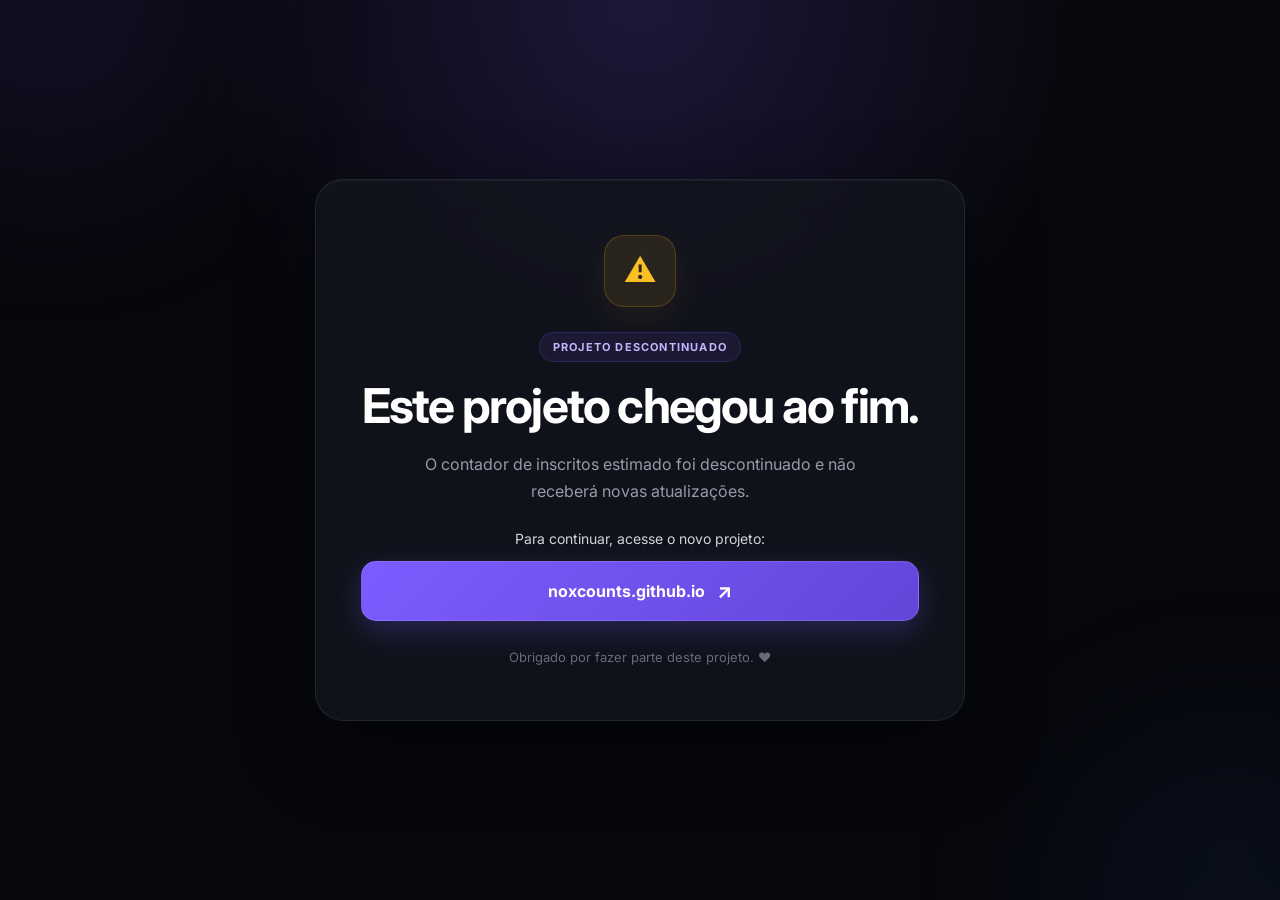
<file: index.html>
<!DOCTYPE html>
<html lang="pt-BR">
<head>
    <meta charset="UTF-8">
    <meta name="viewport" content="width=device-width, initial-scale=1.0">

    <title>Contador de Inscritos Estimado Descontinuado...</title>
	
<!-- Favicon SVG para Navegadores Modernos Desktop E Dispositivos Móveis -->
	<link rel="icon" type="image/svg+xml" sizes="any" href="https://bryan-ferreiraaa.github.io/contador-de-inscritos-estimado/favicon.svg?v=1">
	
    <link rel="stylesheet" href="style.css">
</head>
<body>

    <main class="container">

        <div class="card">

            <div class="icon">
                ⚠
            </div>

            <span class="badge">PROJETO DESCONTINUADO</span>

            <h1>Este projeto chegou ao fim.</h1>

            <p class="description">
                O contador de inscritos estimado foi descontinuado e não receberá
                novas atualizações.
            </p>

            <p class="redirect">
                Para continuar, acesse o novo projeto:
            </p>

            <a
                href="https://noxcounts.github.io/"
                class="highlight-link"
                target="_blank"
                rel="noopener noreferrer"
            >
                <span>noxcounts.github.io</span>
                <span class="arrow">↗</span>
            </a>

            <p class="footer-text">
                Obrigado por fazer parte deste projeto. ❤️
            </p>

        </div>

    </main>

    <script src="script.js"></script>
</body>
</html>
</file>
<file: style.css>
@import url('https://fonts.googleapis.com/css2?family=Inter:wght@400;500;600;700;800&display=swap');

* {
    margin: 0;
    padding: 0;
    box-sizing: border-box;
}

:root {
    --background: #07080d;
    --card: rgba(18, 20, 30, 0.85);
    --text: #ffffff;
    --muted: #969baa;
    --accent: #7c5cff;
    --accent-light: #a78bfa;
    --border: rgba(255, 255, 255, 0.08);
}

body {
    min-height: 100vh;

    display: flex;
    align-items: center;
    justify-content: center;

    padding: 24px;

    font-family: 'Inter', sans-serif;
    color: var(--text);

    background:
        radial-gradient(
            circle at 50% 0%,
            rgba(124, 92, 255, 0.18),
            transparent 40%
        ),
        var(--background);

    overflow: hidden;
}

/* Brilhos decorativos */

body::before,
body::after {
    content: "";
    position: fixed;

    width: 300px;
    height: 300px;

    border-radius: 50%;

    filter: blur(100px);

    pointer-events: none;
}

body::before {
    top: -150px;
    left: -100px;
    background: rgba(124, 92, 255, 0.12);
}

body::after {
    bottom: -150px;
    right: -100px;
    background: rgba(59, 130, 246, 0.08);
}

/* Container */

.container {
    width: 100%;
    max-width: 650px;

    position: relative;
    z-index: 1;
}

/* Card */

.card {
    padding: 55px 45px;

    text-align: center;

    background: var(--card);

    border: 1px solid var(--border);
    border-radius: 28px;

    backdrop-filter: blur(20px);
    -webkit-backdrop-filter: blur(20px);

    box-shadow:
        0 30px 80px rgba(0, 0, 0, 0.45),
        inset 0 1px 0 rgba(255, 255, 255, 0.04);

    animation: appear 0.7s ease forwards;
}

/* Ícone */

.icon {
    width: 72px;
    height: 72px;

    display: flex;
    align-items: center;
    justify-content: center;

    margin: 0 auto 25px;

    border-radius: 20px;

    font-size: 32px;

    color: #fbbf24;

    background: rgba(251, 191, 36, 0.1);

    border: 1px solid rgba(251, 191, 36, 0.18);

    box-shadow: 0 10px 35px rgba(251, 191, 36, 0.08);
}

/* Badge */

.badge {
    display: inline-block;

    margin-bottom: 18px;
    padding: 7px 13px;

    border-radius: 999px;

    font-size: 11px;
    font-weight: 700;
    letter-spacing: 1.2px;

    color: #c4b5fd;

    background: rgba(124, 92, 255, 0.1);
    border: 1px solid rgba(124, 92, 255, 0.2);
}

/* Título */

h1 {
    margin-bottom: 18px;

    font-size: clamp(30px, 6vw, 48px);
    line-height: 1.1;

    letter-spacing: -1.8px;
}

/* Descrição */

.description {
    max-width: 500px;

    margin: 0 auto 25px;

    color: var(--muted);

    font-size: 16px;
    line-height: 1.7;
}

.redirect {
    margin-bottom: 14px;

    color: #d1d5db;

    font-size: 14px;
}

/* Link */

.highlight-link {
    display: flex;
    align-items: center;
    justify-content: center;
    gap: 12px;

    width: 100%;

    padding: 17px 20px;

    color: white;
    text-decoration: none;

    font-size: 16px;
    font-weight: 700;

    border-radius: 15px;

    background: linear-gradient(
        135deg,
        var(--accent),
        #6246d9
    );

    border: 1px solid rgba(255, 255, 255, 0.12);

    box-shadow:
        0 10px 30px rgba(124, 92, 255, 0.25);

    transition:
        transform 0.2s ease,
        box-shadow 0.2s ease,
        filter 0.2s ease;
}

.highlight-link:hover {
    transform: translateY(-3px);

    filter: brightness(1.1);

    box-shadow:
        0 15px 40px rgba(124, 92, 255, 0.4);
}

.highlight-link:active {
    transform: translateY(0);
}

.arrow {
    font-size: 20px;

    transition: transform 0.2s ease;
}

.highlight-link:hover .arrow {
    transform: translate(3px, -3px);
}

/* Rodapé */

.footer-text {
    margin-top: 28px;

    color: #666b7a;

    font-size: 13px;
}

/* Animação */

@keyframes appear {
    from {
        opacity: 0;
        transform: translateY(20px) scale(0.98);
    }

    to {
        opacity: 1;
        transform: translateY(0) scale(1);
    }
}

/* Celular */

@media (max-width: 600px) {

    body {
        padding: 16px;
    }

    .card {
        padding: 40px 24px;
        border-radius: 22px;
    }

    h1 {
        font-size: 32px;
        letter-spacing: -1px;
    }

    .description {
        font-size: 14px;
    }

    .highlight-link {
        font-size: 14px;
        padding: 16px;
    }
}
</file>
